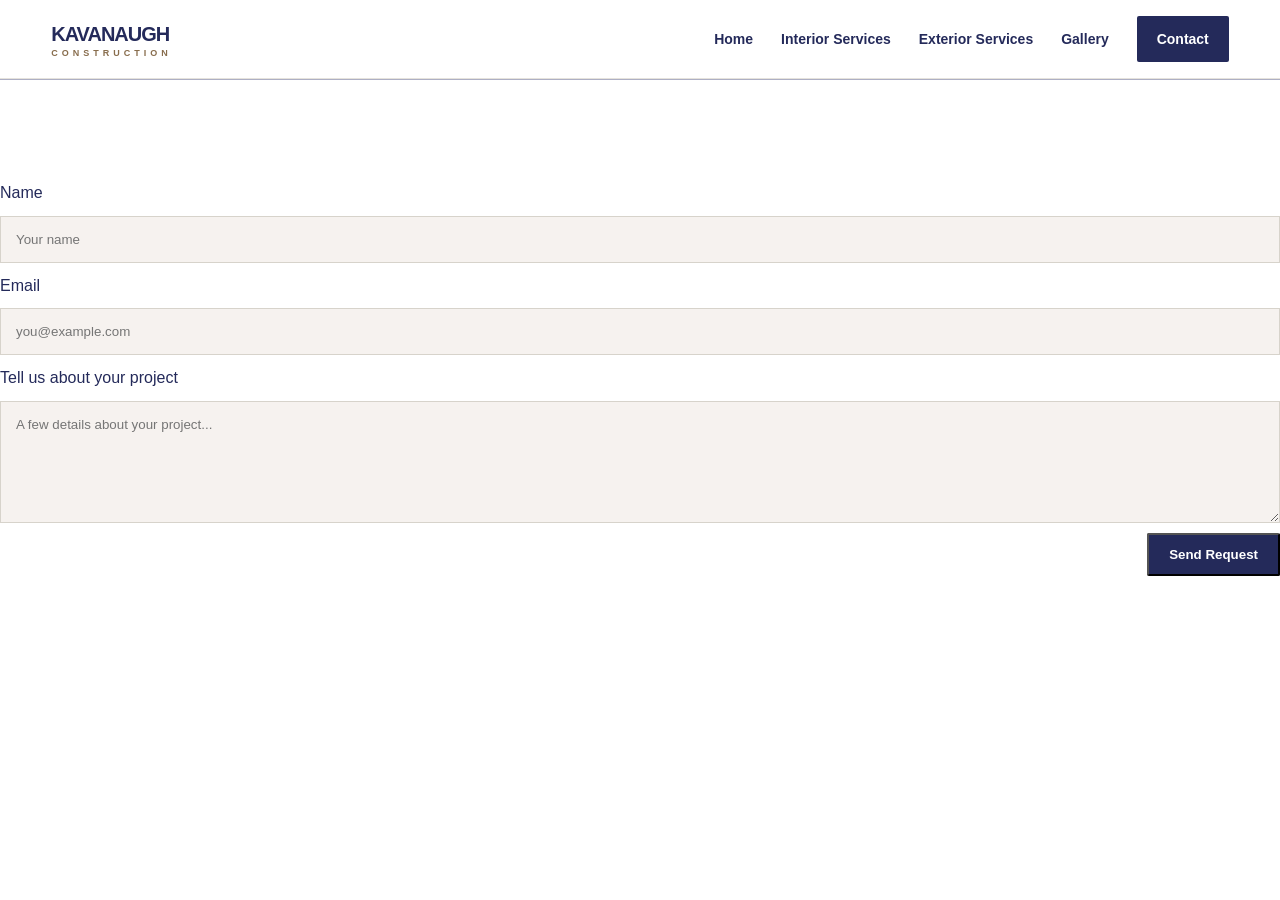
<file: Website/contact.html>
<!DOCTYPE html>
<html lang="en">
<head>
    <meta charset="UTF-8">
    <meta name="viewport" content="width=device-width, initial-scale=1.0">
    <title>Contact | Kavanaugh Construction</title>
     <link rel="stylesheet" href="style.css">
</head>
<body>
    <header class="header">
  <div class="container navbar">
    <a class="logo" href="index.html">KAVANAUGH <br><span>CONSTRUCTION</span></a>
      <nav class="top-navbar">
          <a href="index.html">Home</a>
          <a href="interior-services.html">Interior Services</a>
          <a href="exterior-services.html">Exterior Services</a>
          <a href="gallery.html">Gallery</a>
          <a href="contact.html" class="nav-button">Contact</a>
      </nav>
  </div>
</header>
<main>
    <!--form requirement-->
    <section class="section">
        <form class="contact-form" action="#" method="post">
        <label for="name">Name</label>
        <input id="name" name="name" type="text" placeholder="Your name" required>
        <label for="email">Email</label><input id="email" name="email" type="email" placeholder="you@example.com" required>
        <label for="message">Tell us about your project</label>
        <textarea id="message" name="message" rows="6" placeholder="A few details about your project..."></textarea>
        <button class="button" type="submit">Send Request</button>
    </section>
</main>
</body>
</html>
</file>
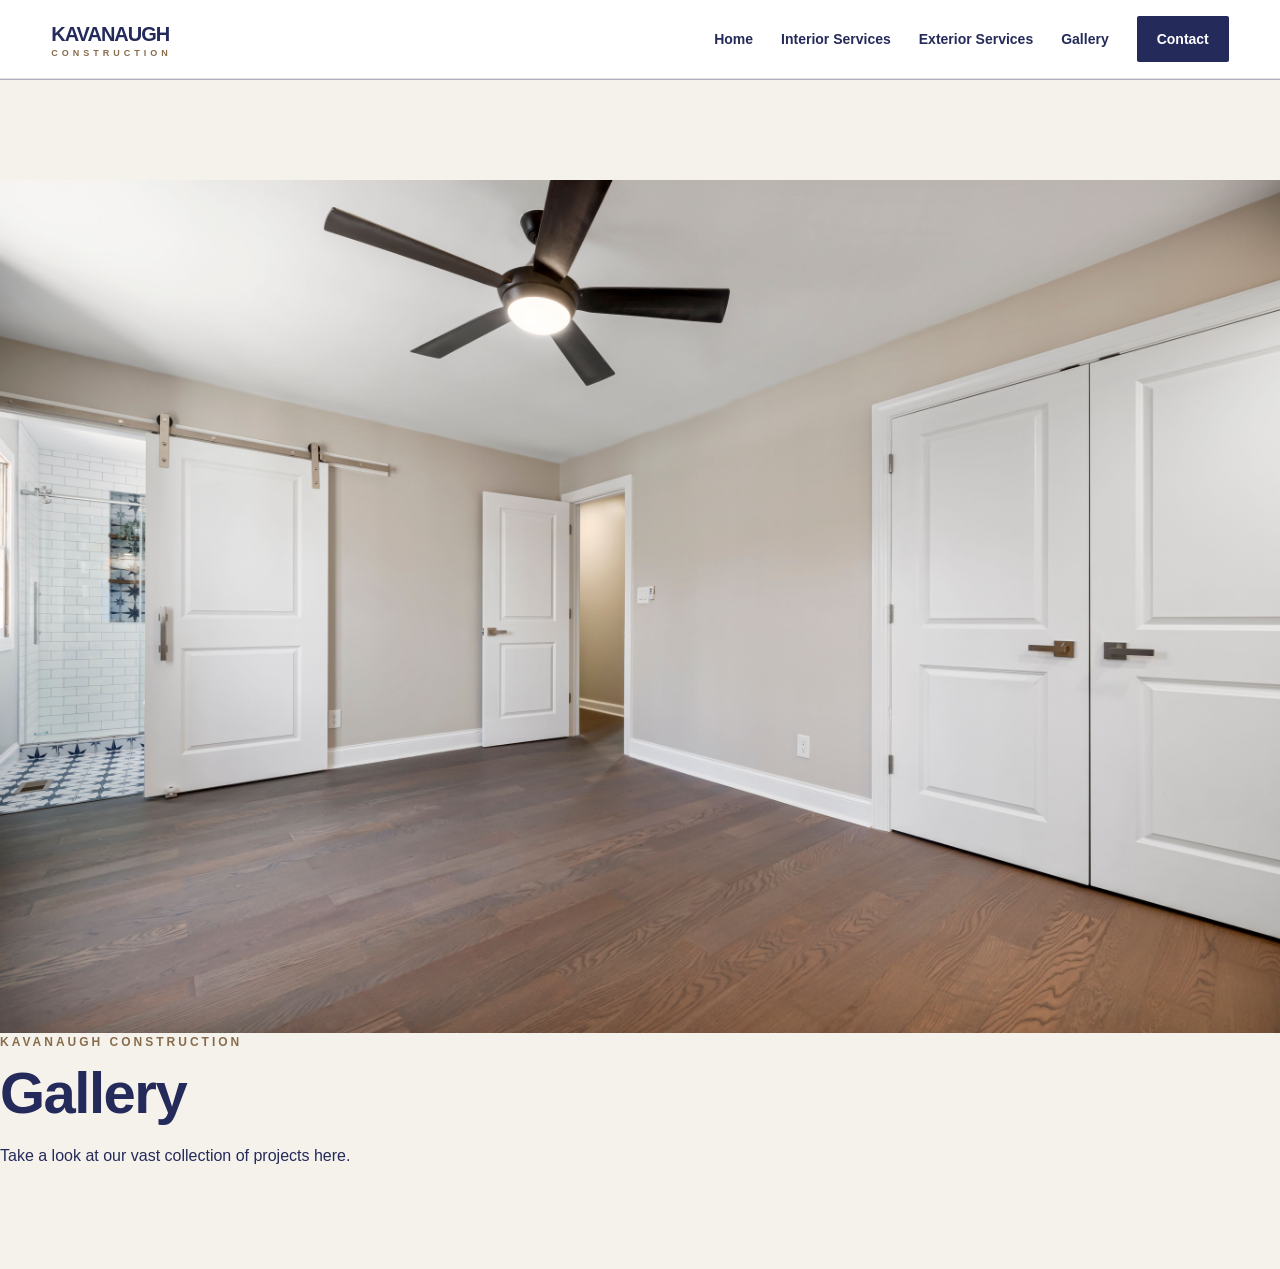
<file: Website/gallery.html>
<!DOCTYPE html>
<html lang="en">
<head>
    <meta charset="UTF-8">
    <meta name="viewport" content="width=device-width, initial-scale=1.0">
    <title>Gallery | Kavanaugh Construction</title>
    <link rel="stylesheet" href="style.css">
</head>
<body>
    <header class="header">
  <div class="container navbar">
    <a class="logo" href="index.html">KAVANAUGH <br><span>CONSTRUCTION</span></a>
      <nav class="top-navbar">
          <a href="index.html">Home</a>
          <a href="interior-services.html">Interior Services</a>
          <a href="exterior-services.html">Exterior Services</a>
          <a href="gallery.html">Gallery</a>
          <a href="contact.html" class="nav-button">Contact</a>
      </nav>
  </div>
</header>
<main>
    <!--Image and text requirement-->
    <section class="section section-light">
        <img src="images/project-two.jpg" alt="A new bedroom. It features new doors, brown flooring, beige walls, and a brown ceiling fan.">
        <div>
            <p class="highlight">KAVANAUGH CONSTRUCTION</p>
            <h2>Gallery</h2>
            <p>Take a look at our vast collection of projects here.</p>
        </div>
    </section>
</main>
</body>
</html>
</file>
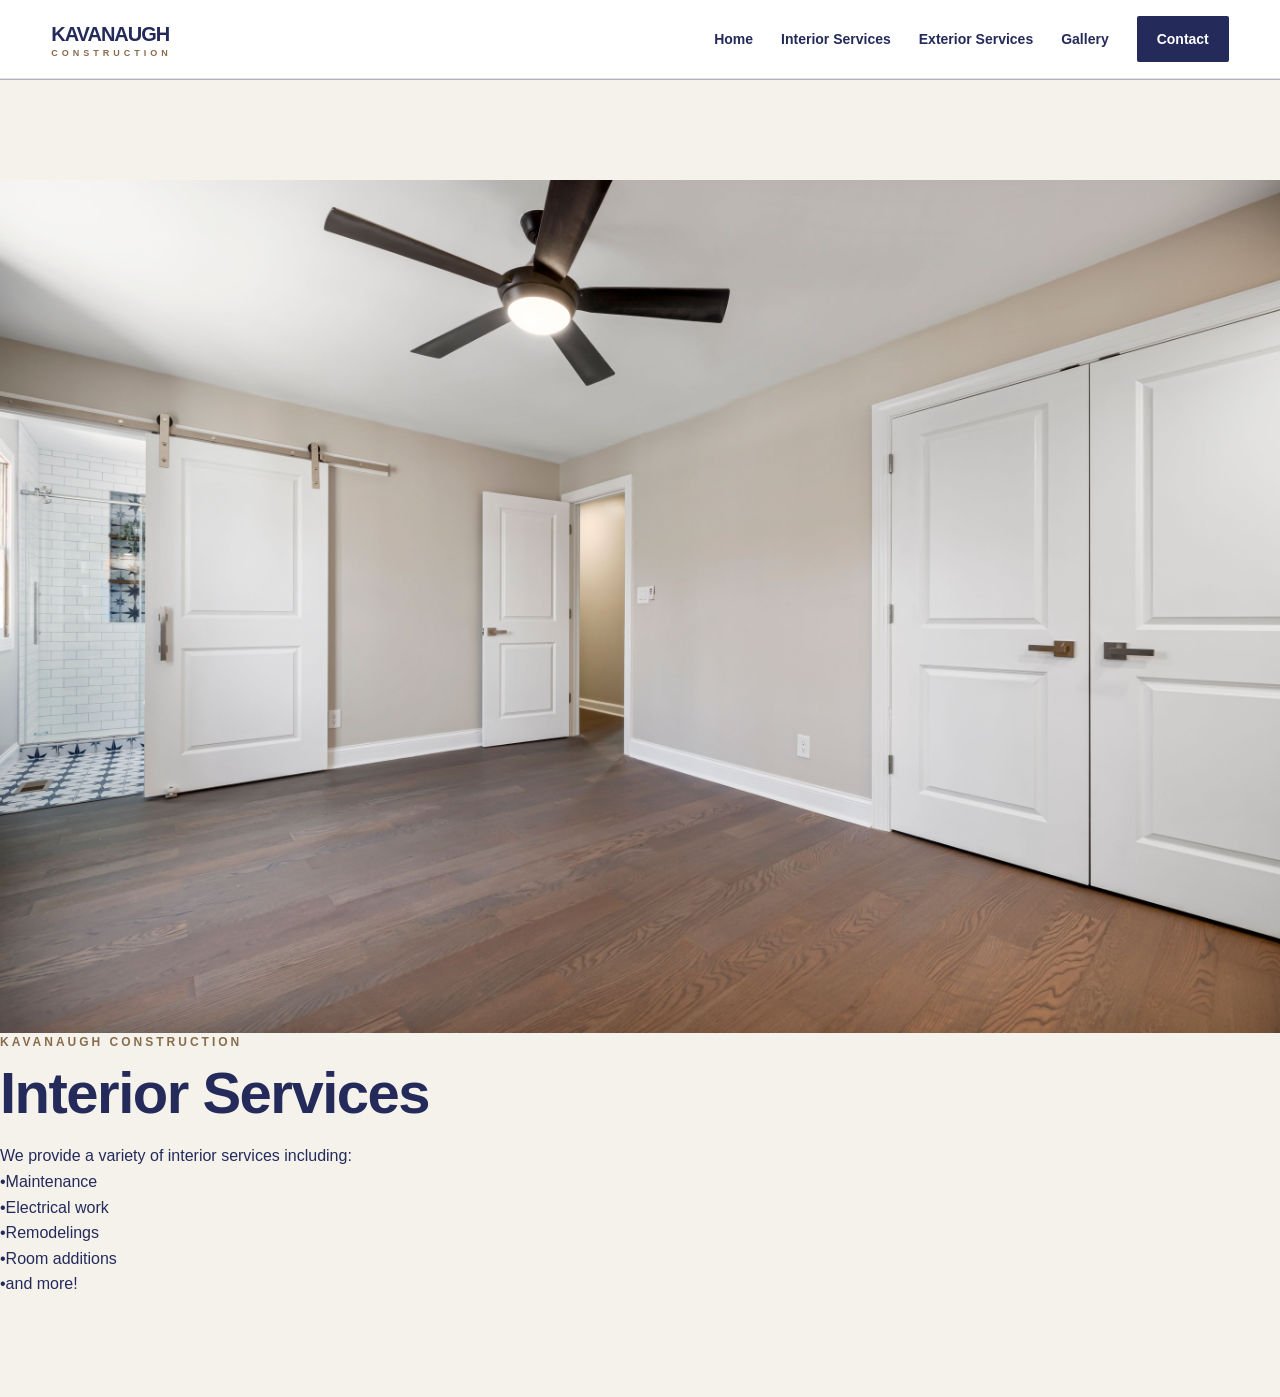
<file: Website/interior-services.html>
<!DOCTYPE html>
<html lang="en">
<head>
    <meta charset="UTF-8">
    <meta name="viewport" content="width=device-width, initial-scale=1.0">
    <title>Interior Services | Kavanaugh Construction</title>
    <link rel="stylesheet" href="style.css">
</head>
<body>
    <header class="header">
  <div class="container navbar">
    <a class="logo" href="index.html">KAVANAUGH <br><span>CONSTRUCTION</span></a>
      <nav class="top-navbar">
          <a href="index.html">Home</a>
          <a href="interior-services.html">Interior Services</a>
          <a href="exterior-services.html">Exterior Services</a>
          <a href="gallery.html">Gallery</a>
          <a href="contact.html" class="nav-button">Contact</a>
      </nav>
  </div>
</header>
<main>
    <!--Image and text requirement-->
    <section class="section section-light">
        <img src="images/project-two.jpg" alt="A new bedroom. It features new doors, brown flooring, beige walls, and a brown ceiling fan.">
        <div>
            <p class="highlight">KAVANAUGH CONSTRUCTION</p>
            <h2>Interior Services</h2>
            <p>We provide a variety of interior services including:</p>
        </div>
        <ul class="a">
                <li>•Maintenance</li>
                <li>•Electrical work</li>
                <li>•Remodelings</li>
                <li>•Room additions</li>
                <li>•and more!</li>
        </ul>
    </section>
</main>
</body>
</html>
</file>
<file: Website/style.css>
/*I tried to create reusable rules. Theres a rule for different colors 
to try to avoid inline code. I also created rules for images, navbars, footers, 
hero images, logo, buttons, :hover, contact form, text, etc.*/

* {
  box-sizing: border-box;
  margin: 0;
  padding: 0;
}

html {
  scroll-behavior: smooth;
}

body {
  font-family: Arial, Helvetica, sans-serif;
  color: #242a5a;
  background-color: white;
  line-height: 1.6;
}

.light-color {
  color: #f5f2ec;
}

.dark-color {
  color: #242a5a;
}

img {
  display: block;
  width: 100%;
}

.navbar {
  min-height: 78px;
  display: flex;
  align-items: center;
  justify-content: space-between;
  gap: 30px;
}
.container {
  width: min(92%, 1200px);
  margin: 0 auto;
}

.header {
  background-color: white;
  position: sticky;
  top: 0;
  border-bottom: 1px solid #e5e2dc;
  z-index: 100;
}

a {
  color: #242a5a;
  text-decoration: none;
}
p {
  color: #242a5a;
}

.logo {
  font-weight: 900;
  letter-spacing: -1px;
  font-size: 20px;
  white-space: nowrap;
}

.logo span {
  display: block;
  font-size: 9px;
  letter-spacing: 4px;
  color: #886d4d;
  margin-top: -4px;
}

.top-navbar {
  display: flex;
  align-items: center;
  gap: 28px;
  font-size: 14px;
  font-weight: 600;
}

.top-navbar a:hover{
  color: #886d4d;
}

.button {
  color: white;
  display: inline-block;
  padding: 12px 20px;
  background-color: #242a5a;
  border-radius: 2px;
  font-weight: 700;
  transition: 0.2s ease;
}

.nav-button {
  color: white;
  background-color: #242a5a;
  border-radius: 2px;
  display: inline-block;
  padding: 12px 20px;
  font-weight: 700;
  transition: 0.2s ease;
}

.hero-image {
  position: relative;
  height: 680px;
  overflow: hidden;
}

.hero-overlay {
  position: absolute;
  inset: 0;
  display: flex;
  align-items: center;
  background: linear-gradient(400deg, rgba(0,0,0,.68), rgba(0,0,0,.08) 80%);
  color: white;
}

.hero-overlay .container {
  padding-top: 60px;
}

.hero-overlay h1 {
  max-width: 750px;
  line-height: .95;
  letter-spacing: -4px;
  font-size: clamp(48px, 7vw, 88px);
  margin: 12px 0 24px;
}

.hero-text {
  max-width: 560px;
  font-size: 18px;
  margin-bottom: 30px;
}

.button-brown-color {
  background-color: #886d4d;
}

.highlight {
  color: #886d4d;
  font-size: 12px;
  font-weight: 800;
  letter-spacing: 3px;
}

.highlight.brown-color {
  color: #886d4d;
}

h1 {
  letter-spacing: -1.5px;
  line-height: 1.05;
}
h2{
  font-size: clamp(36px, 5vw, 58px);
  margin: 10px 0 20px;
  line-height: 1.05;
  letter-spacing: -1.5px;
}

h3 {
  line-height: 1.05;
  letter-spacing: -1.5px;
  margin: 12px 0;
  font-size: 26px;
}

.section {
  padding: 100px 0;
  border-top: 1px solid #adafc4;
}

.section-light {
  background-color: #f5f2ec;
}

.section-accent {
  background-color: #adafc4;
  color: white;
}

.second-container {
  max-width: 700px;
  margin-bottom: 45px;
}

.centered {
  text-align: center;
  margin-left: auto;
  margin-right: auto;
}

.gap {
  display: grid;
  grid-template-columns: 1fr 1fr;
  align-items: center;
  gap: 80px;
}

.about-image {
  height: 430px;
  object-fit: cover;
}

.text-link {
  display: inline-block;
  margin-top: 20px;
  font-weight: 800;
  border-bottom: 2px solid #886d4d;
  padding-bottom: 3px;
}

.selections {
  display: grid;
  gap: 20px;
}

.int-ex-selections {
  grid-template-columns: repeat(2, 1fr);
}

.selection-design {
  background-color: #adafc4;
  padding: 45px;
  height: 575px;
  border: 1px solid #e2ded7;
}


 .services-image{
  height: 300px;
  object-fit: cover;
  border-width: 1px;
  border-style: solid;
  border-color: #242a5a;
}
.exterior-image {
  height: 300px;
  object-fit: cover;
}


.selection-design p {
  max-width: 500px;
}

.showcase-area {
  grid-template-columns: repeat(3, 1fr);
  display: grid;
  gap: 20px;
}

.project-box {
  overflow: hiden;
  background-color: white;
}

.project-box img {
  height: 300px;
  object-fit: cover;
  transition: transform .3s ease;
}

.project-text {
  padding: 18px;
  display: block;
  justify-content: space-between;
  gap: 10px;
}

.showcase-city {
  text-align: right;
  color: #886d4d;
  font-size: 13px;
}

.showcase-description {
  text-align: left;
  color: black;
  font-size: 16px;
  margin: 0;
}

.reviews-section {
  display: grid;
  gap: 20px;
  grid-template-columns: repeat(3, 1fr);
}

.reviews {
  padding: 30px;
  border: 1px solid #383838;
}

.ratings {
  color: #886d4d;
  letter-spacing: 3px;
  margin-bottom: 15px;
}

.reviews strong {
  display: block;
  margin-top: 20px;
}

.contact-section {
  background: white;
}

.contact-end {
  justify-self: end;
}

.button {
  justify-self: end;
}

.footer {
  background-color: #242a5a;
  color: white;
  padding: 65px 0 25px;
}

.footer-box {
  display: grid;
  grid-template-columns: 2fr 1fr 1.5fr;
  gap: 50px;
}

.footer-bottom {
  display: flex;
  border-top: 1px solid #3c3c3c;
  margin-top: 50px;
  padding-top: 20px;
  justify-content: space-between;
  color: #e5e2dc;
  font-size: 13px;
}

.footer-box a {
  color: #e5e2dc;
  display: block;
  margin-bottom: 7px;
}

.footer-logo {
  display: inline-block;
  margin-bottom: 15px;
}

.footer-box h4 {
  margin-bottom: 15px;
  color: #886d4d;
}

.footer-box a:hover {
  color: #886d4d;
}

.footer p {
  color: #e5e2dc;
}

.contact-form {
  display: grid;
  gap: 10px;
}
.contact-form input{
  font-family: Arial, Helvetica, sans-serif;
  background-color: #f6f2ef;
  color: #242a5a;
  width: 100%;
  padding: 15px;
  border: 1px solid #d7d3cb;
}

.contact-form textarea {
  color: #242a5a;
  background-color: #f6f2ef;
  font-family: Arial, Helvetica, sans-serif;
  width: 100%;
  border: 1px solid #d7d3cb;
  padding: 15px;
}
</file>
